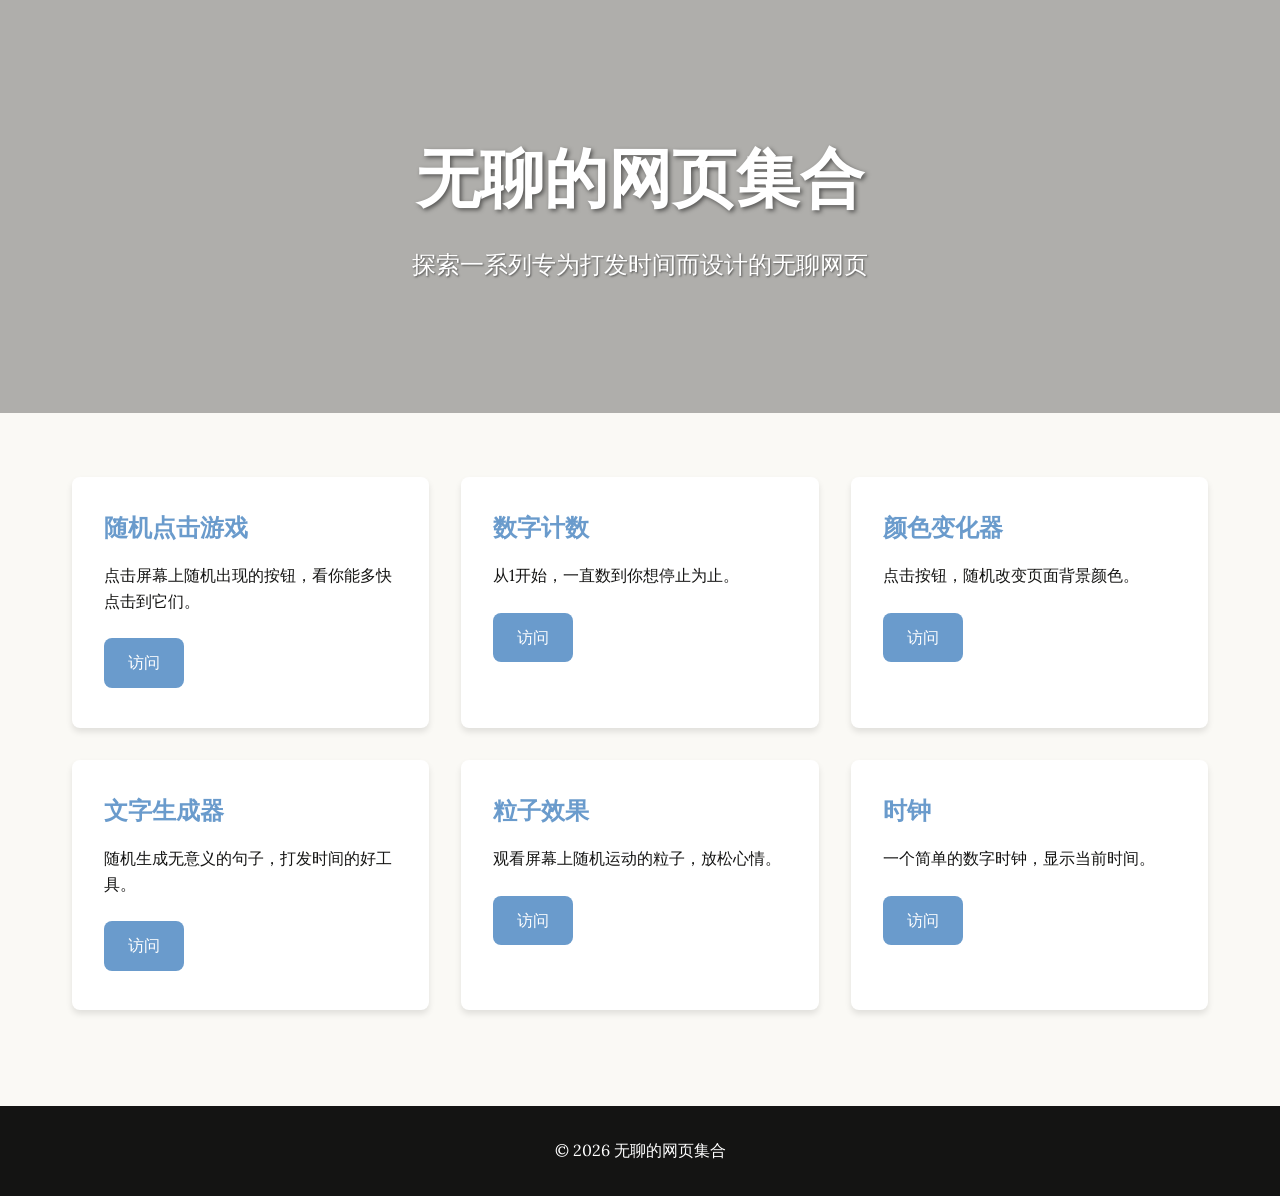
<file: index.html>
<!DOCTYPE html>
<html lang="zh-CN">
<head>
    <meta charset="UTF-8">
    <meta name="viewport" content="width=device-width, initial-scale=1.0">
    <title>无聊的网页集合</title>
    <link href="https://fonts.googleapis.com/css2?family=Poppins:wght@400;600;800&family=Lora:ital,wght@0,400;0,600;1,400&display=swap" rel="stylesheet">
    <style>
        :root {
            --primary-color: #6a9bcc;
            --secondary-color: #788c5d;
            --accent-color: #d97757;
            --background-color: #faf9f5;
            --text-color: #141413;
            --card-color: #ffffff;
            --mid-gray: #b0aea5;
            --light-gray: #e8e6dc;
            --shadow: 0 4px 6px rgba(0, 0, 0, 0.1);
            --border-radius: 8px;
            --transition: all 0.3s ease;
        }
        
        * {
            margin: 0;
            padding: 0;
            box-sizing: border-box;
        }
        
        body {
            font-family: 'Lora', Georgia, serif;
            background-color: var(--background-color);
            color: var(--text-color);
            line-height: 1.6;
            overflow-x: hidden;
        }
        
        h1, h2, h3, h4, h5, h6 {
            font-family: 'Poppins', Arial, sans-serif;
        }
        
        header {
            text-align: center;
            padding: 8rem 2rem;
            position: relative;
            overflow: hidden;
            background-image: url('https://trae-api-cn.mchost.guru/api/ide/v1/text_to_image?prompt=abstract%20geometric%20pattern%20with%20soft%20colors%20and%20subtle%20gradient&image_size=landscape_16_9');
            background-size: cover;
            background-position: center;
            background-repeat: no-repeat;
            opacity: 0;
            transform: translateY(-20px);
            transition: all 1s ease;
        }
        
        header::before {
            content: '';
            position: absolute;
            top: 0;
            left: 0;
            width: 100%;
            height: 100%;
            background: rgba(0, 0, 0, 0.3);
            z-index: 1;
        }
        
        header.visible {
            opacity: 1;
            transform: translateY(0);
        }
        
        h1 {
            font-size: 4rem;
            font-weight: 800;
            margin-bottom: 1rem;
            z-index: 2;
            position: relative;
            color: white;
            text-shadow: 2px 2px 4px rgba(0, 0, 0, 0.5);
            opacity: 0;
            transform: translateY(20px);
            transition: all 1s ease 0.3s;
        }
        
        h1.visible {
            opacity: 1;
            transform: translateY(0);
        }
        
        header p {
            font-size: 1.5rem;
            max-width: 600px;
            margin: 0 auto;
            z-index: 2;
            position: relative;
            color: white;
            text-shadow: 1px 1px 2px rgba(0, 0, 0, 0.5);
            opacity: 0;
            transform: translateY(20px);
            transition: all 1s ease 0.6s;
        }
        
        header p.visible {
            opacity: 1;
            transform: translateY(0);
        }
        
        .container p {
            font-size: 1.2rem;
            max-width: 600px;
            margin: 0 auto;
            color: var(--text-color);
        }
        
        .container {
            max-width: 1200px;
            margin: 0 auto;
            padding: 2rem;
        }
        
        .websites-grid {
            display: grid;
            grid-template-columns: repeat(auto-fill, minmax(300px, 1fr));
            gap: 2rem;
            margin-top: 2rem;
        }
        
        .website-card {
            background-color: var(--card-color);
            border-radius: var(--border-radius);
            box-shadow: var(--shadow);
            padding: 2rem;
            transition: all 0.8s cubic-bezier(0.175, 0.885, 0.32, 1.275);
            position: relative;
            overflow: hidden;
            opacity: 0;
            transform: translateY(30px) scale(0.95);
        }
        
        .website-card.visible {
            opacity: 1;
            transform: translateY(0) scale(1);
        }
        
        .website-card:hover {
            transform: translateY(-10px) scale(1.02);
            box-shadow: 0 15px 30px rgba(0, 0, 0, 0.15);
        }
        
        .website-card::before {
            content: '';
            position: absolute;
            top: 0;
            left: -100%;
            width: 100%;
            height: 100%;
            background: linear-gradient(90deg, transparent, rgba(255,255,255,0.2), transparent);
            transition: left 0.5s;
        }
        
        .website-card:hover::before {
            left: 100%;
        }
        
        .website-card h2 {
            font-size: 1.5rem;
            margin-bottom: 1rem;
            color: var(--primary-color);
            transition: all 0.3s ease;
        }
        
        .website-card p {
            font-size: 1rem;
            margin-bottom: 1.5rem;
            color: var(--text-color);
            transition: all 0.3s ease;
        }
        
        .website-card a {
            display: inline-block;
            padding: 0.75rem 1.5rem;
            background-color: var(--primary-color);
            color: white;
            text-decoration: none;
            border-radius: var(--border-radius);
            transition: all 0.3s ease;
            position: relative;
            overflow: hidden;
        }
        
        .website-card a::before {
            content: '';
            position: absolute;
            top: 0;
            left: -100%;
            width: 100%;
            height: 100%;
            background: linear-gradient(90deg, transparent, rgba(255,255,255,0.2), transparent);
            transition: left 0.5s;
        }
        
        .website-card a:hover {
            background-color: var(--secondary-color);
            transform: scale(1.05);
            box-shadow: 0 5px 15px rgba(0, 0, 0, 0.1);
        }
        
        .website-card a:hover::before {
            left: 100%;
        }
        
        .website-card:hover h2 {
            color: var(--accent-color);
            transform: translateX(5px);
        }
        
        .website-card:hover p {
            transform: translateX(3px);
        }
        
        footer {
            text-align: center;
            padding: 2rem;
            margin-top: 4rem;
            background-color: var(--text-color);
            color: white;
        }
        

        
        @media (max-width: 768px) {
            header {
                padding: 2rem 1rem;
            }
            
            h1 {
                font-size: 2rem;
            }
            
            .container {
                padding: 1rem;
            }
            
            .websites-grid {
                grid-template-columns: 1fr;
            }
        }
    </style>
</head>
<body>
    <header>
        <h1>无聊的网页集合</h1>
        <p>探索一系列专为打发时间而设计的无聊网页</p>
    </header>
    
    <div class="container">
        <div class="websites-grid" id="websites-grid">
            <!-- 网页卡片将通过JavaScript动态生成 -->
        </div>
    </div>
    
    <footer>
        <p>© 2026 无聊的网页集合</p>
    </footer>
    
    <script>
        // 滚动动画效果
        document.addEventListener('DOMContentLoaded', function() {
            const header = document.querySelector('header');
            const title = document.querySelector('h1');
            const subtitle = document.querySelector('header p');
            
            // 添加入场动画类
            setTimeout(() => {
                header.classList.add('visible');
                title.classList.add('visible');
                subtitle.classList.add('visible');
            }, 100);
            
            // 加载网页数据
            loadWebsites();
        });

        // 加载网页数据
        function loadWebsites() {
            fetch('http://localhost:8000/api/websites')
            .then(response => response.json())
            .then(data => {
                if (Array.isArray(data)) {
                    renderWebsites(data);
                }
            })
            .catch(error => {
                console.error('加载网页数据失败:', error);
                // 如果API调用失败，显示默认网页
                renderDefaultWebsites();
            });
        }

        // 渲染网页数据
        function renderWebsites(websites) {
            const grid = document.getElementById('websites-grid');
            grid.innerHTML = '';

            websites.forEach((website, index) => {
                const card = document.createElement('div');
                card.className = 'website-card';
                card.innerHTML = `
                    <h2>${website.title}</h2>
                    <p>${website.description}</p>
                    <a href="${website.url}" target="_blank">访问</a>
                `;
                grid.appendChild(card);

                // 添加入场动画
                setTimeout(() => {
                    card.classList.add('visible');
                }, index * 150);
            });

            // 添加滚动监听
            window.addEventListener('scroll', checkVisibility);
        }

        // 渲染默认网页
        function renderDefaultWebsites() {
            const defaultWebsites = [
                {
                    title: '随机点击游戏',
                    description: '点击屏幕上随机出现的按钮，看你能多快点击到它们。',
                    url: '#'
                },
                {
                    title: '数字计数',
                    description: '从1开始，一直数到你想停止为止。',
                    url: '#'
                },
                {
                    title: '颜色变化器',
                    description: '点击按钮，随机改变页面背景颜色。',
                    url: '#'
                },
                {
                    title: '文字生成器',
                    description: '随机生成无意义的句子，打发时间的好工具。',
                    url: '#'
                },
                {
                    title: '粒子效果',
                    description: '观看屏幕上随机运动的粒子，放松心情。',
                    url: '#'
                },
                {
                    title: '时钟',
                    description: '一个简单的数字时钟，显示当前时间。',
                    url: '#'
                }
            ];

            renderWebsites(defaultWebsites);
        }

        // 检查元素可见性
        function checkVisibility() {
            const cards = document.querySelectorAll('.website-card');
            cards.forEach((card, index) => {
                const rect = card.getBoundingClientRect();
                const windowHeight = window.innerHeight;
                
                if (rect.top < windowHeight * 0.85 && !card.classList.contains('visible')) {
                    setTimeout(() => {
                        card.classList.add('visible');
                    }, index * 150);
                }
            });
        }
    </script>
</body>
</html>
</file>
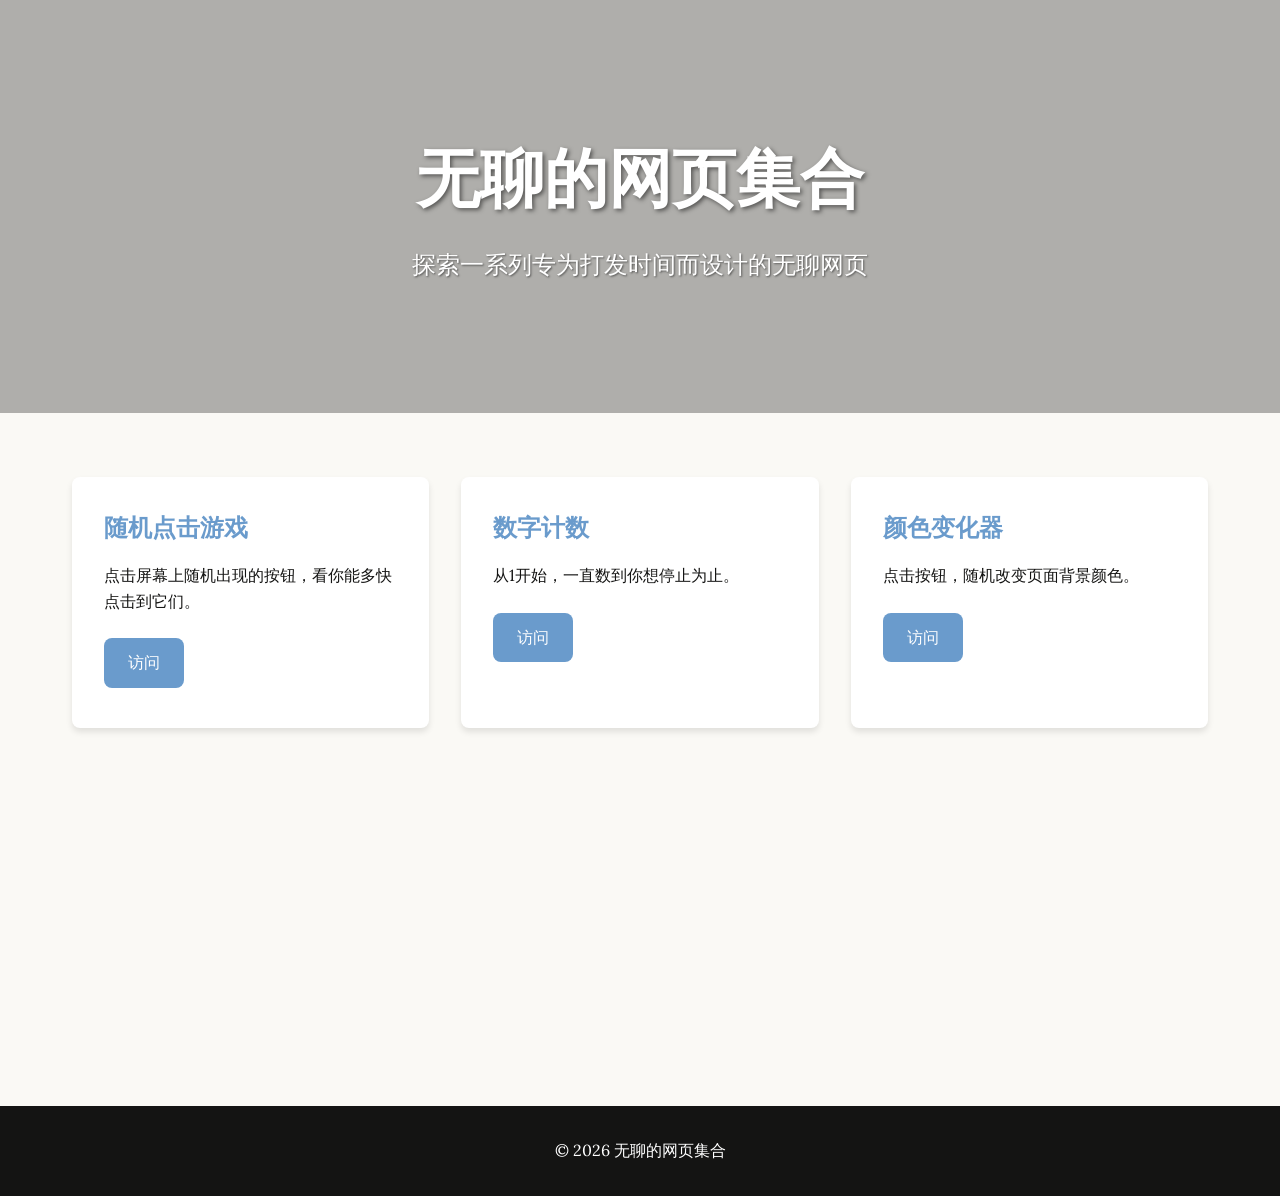
<file: boring-websites-collection/index.html>
<!DOCTYPE html>
<html lang="zh-CN">
<head>
    <meta charset="UTF-8">
    <meta name="viewport" content="width=device-width, initial-scale=1.0">
    <title>无聊的网页集合</title>
    <link href="https://fonts.googleapis.com/css2?family=Poppins:wght@400;600;800&family=Lora:ital,wght@0,400;0,600;1,400&display=swap" rel="stylesheet">
    <style>
        :root {
            --primary-color: #6a9bcc;
            --secondary-color: #788c5d;
            --accent-color: #d97757;
            --background-color: #faf9f5;
            --text-color: #141413;
            --card-color: #ffffff;
            --mid-gray: #b0aea5;
            --light-gray: #e8e6dc;
            --shadow: 0 4px 6px rgba(0, 0, 0, 0.1);
            --border-radius: 8px;
            --transition: all 0.3s ease;
        }
        
        * {
            margin: 0;
            padding: 0;
            box-sizing: border-box;
        }
        
        body {
            font-family: 'Lora', Georgia, serif;
            background-color: var(--background-color);
            color: var(--text-color);
            line-height: 1.6;
            overflow-x: hidden;
        }
        
        h1, h2, h3, h4, h5, h6 {
            font-family: 'Poppins', Arial, sans-serif;
        }
        
        header {
            text-align: center;
            padding: 8rem 2rem;
            position: relative;
            overflow: hidden;
            background-image: url('https://trae-api-cn.mchost.guru/api/ide/v1/text_to_image?prompt=abstract%20geometric%20pattern%20with%20soft%20colors%20and%20subtle%20gradient&image_size=landscape_16_9');
            background-size: cover;
            background-position: center;
            background-repeat: no-repeat;
            opacity: 0;
            transform: translateY(-20px);
            transition: all 1s ease;
        }
        
        header::before {
            content: '';
            position: absolute;
            top: 0;
            left: 0;
            width: 100%;
            height: 100%;
            background: rgba(0, 0, 0, 0.3);
            z-index: 1;
        }
        
        header.visible {
            opacity: 1;
            transform: translateY(0);
        }
        
        h1 {
            font-size: 4rem;
            font-weight: 800;
            margin-bottom: 1rem;
            z-index: 2;
            position: relative;
            color: white;
            text-shadow: 2px 2px 4px rgba(0, 0, 0, 0.5);
            opacity: 0;
            transform: translateY(20px);
            transition: all 1s ease 0.3s;
        }
        
        h1.visible {
            opacity: 1;
            transform: translateY(0);
        }
        
        header p {
            font-size: 1.5rem;
            max-width: 600px;
            margin: 0 auto;
            z-index: 2;
            position: relative;
            color: white;
            text-shadow: 1px 1px 2px rgba(0, 0, 0, 0.5);
            opacity: 0;
            transform: translateY(20px);
            transition: all 1s ease 0.6s;
        }
        
        header p.visible {
            opacity: 1;
            transform: translateY(0);
        }
        
        .container p {
            font-size: 1.2rem;
            max-width: 600px;
            margin: 0 auto;
            color: var(--text-color);
        }
        
        .container {
            max-width: 1200px;
            margin: 0 auto;
            padding: 2rem;
        }
        
        .websites-grid {
            display: grid;
            grid-template-columns: repeat(auto-fill, minmax(300px, 1fr));
            gap: 2rem;
            margin-top: 2rem;
        }
        
        .website-card {
            background-color: var(--card-color);
            border-radius: var(--border-radius);
            box-shadow: var(--shadow);
            padding: 2rem;
            transition: all 0.8s cubic-bezier(0.175, 0.885, 0.32, 1.275);
            position: relative;
            overflow: hidden;
            opacity: 0;
            transform: translateY(30px) scale(0.95);
        }
        
        .website-card.visible {
            opacity: 1;
            transform: translateY(0) scale(1);
        }
        
        .website-card:hover {
            transform: translateY(-10px) scale(1.02);
            box-shadow: 0 15px 30px rgba(0, 0, 0, 0.15);
        }
        
        .website-card::before {
            content: '';
            position: absolute;
            top: 0;
            left: -100%;
            width: 100%;
            height: 100%;
            background: linear-gradient(90deg, transparent, rgba(255,255,255,0.2), transparent);
            transition: left 0.5s;
        }
        
        .website-card:hover::before {
            left: 100%;
        }
        
        .website-card h2 {
            font-size: 1.5rem;
            margin-bottom: 1rem;
            color: var(--primary-color);
            transition: all 0.3s ease;
        }
        
        .website-card p {
            font-size: 1rem;
            margin-bottom: 1.5rem;
            color: var(--text-color);
            transition: all 0.3s ease;
        }
        
        .website-card a {
            display: inline-block;
            padding: 0.75rem 1.5rem;
            background-color: var(--primary-color);
            color: white;
            text-decoration: none;
            border-radius: var(--border-radius);
            transition: all 0.3s ease;
            position: relative;
            overflow: hidden;
        }
        
        .website-card a::before {
            content: '';
            position: absolute;
            top: 0;
            left: -100%;
            width: 100%;
            height: 100%;
            background: linear-gradient(90deg, transparent, rgba(255,255,255,0.2), transparent);
            transition: left 0.5s;
        }
        
        .website-card a:hover {
            background-color: var(--secondary-color);
            transform: scale(1.05);
            box-shadow: 0 5px 15px rgba(0, 0, 0, 0.1);
        }
        
        .website-card a:hover::before {
            left: 100%;
        }
        
        .website-card:hover h2 {
            color: var(--accent-color);
            transform: translateX(5px);
        }
        
        .website-card:hover p {
            transform: translateX(3px);
        }
        
        footer {
            text-align: center;
            padding: 2rem;
            margin-top: 4rem;
            background-color: var(--text-color);
            color: white;
        }
        

        
        @media (max-width: 768px) {
            header {
                padding: 2rem 1rem;
            }
            
            h1 {
                font-size: 2rem;
            }
            
            .container {
                padding: 1rem;
            }
            
            .websites-grid {
                grid-template-columns: 1fr;
            }
        }
    </style>
</head>
<body>
    <header>
        <h1>无聊的网页集合</h1>
        <p>探索一系列专为打发时间而设计的无聊网页</p>
    </header>
    
    <div class="container">
        <div class="websites-grid">
            <div class="website-card">
                <h2>随机点击游戏</h2>
                <p>点击屏幕上随机出现的按钮，看你能多快点击到它们。</p>
                <a href="#" target="_blank">访问</a>
            </div>
            
            <div class="website-card">
                <h2>数字计数</h2>
                <p>从1开始，一直数到你想停止为止。</p>
                <a href="#" target="_blank">访问</a>
            </div>
            
            <div class="website-card">
                <h2>颜色变化器</h2>
                <p>点击按钮，随机改变页面背景颜色。</p>
                <a href="#" target="_blank">访问</a>
            </div>
            
            <div class="website-card">
                <h2>文字生成器</h2>
                <p>随机生成无意义的句子，打发时间的好工具。</p>
                <a href="#" target="_blank">访问</a>
            </div>
            
            <div class="website-card">
                <h2>粒子效果</h2>
                <p>观看屏幕上随机运动的粒子，放松心情。</p>
                <a href="#" target="_blank">访问</a>
            </div>
            
            <div class="website-card">
                <h2>时钟</h2>
                <p>一个简单的数字时钟，显示当前时间。</p>
                <a href="#" target="_blank">访问</a>
            </div>
        </div>
    </div>
    
    <footer>
        <p>© 2026 无聊的网页集合</p>
    </footer>
    
    <script>
        // 滚动动画效果
        document.addEventListener('DOMContentLoaded', function() {
            const cards = document.querySelectorAll('.website-card');
            const header = document.querySelector('header');
            const title = document.querySelector('h1');
            const subtitle = document.querySelector('header p');
            
            // 添加入场动画类
            setTimeout(() => {
                header.classList.add('visible');
                title.classList.add('visible');
                subtitle.classList.add('visible');
            }, 100);
            
            function checkVisibility() {
                cards.forEach((card, index) => {
                    const rect = card.getBoundingClientRect();
                    const windowHeight = window.innerHeight;
                    
                    if (rect.top < windowHeight * 0.85 && !card.classList.contains('visible')) {
                        setTimeout(() => {
                            card.classList.add('visible');
                        }, index * 150);
                    }
                });
            }
            
            // 初始检查
            checkVisibility();
            
            // 滚动时检查
            window.addEventListener('scroll', checkVisibility);
        });
    </script>
</body>
</html>
</file>
